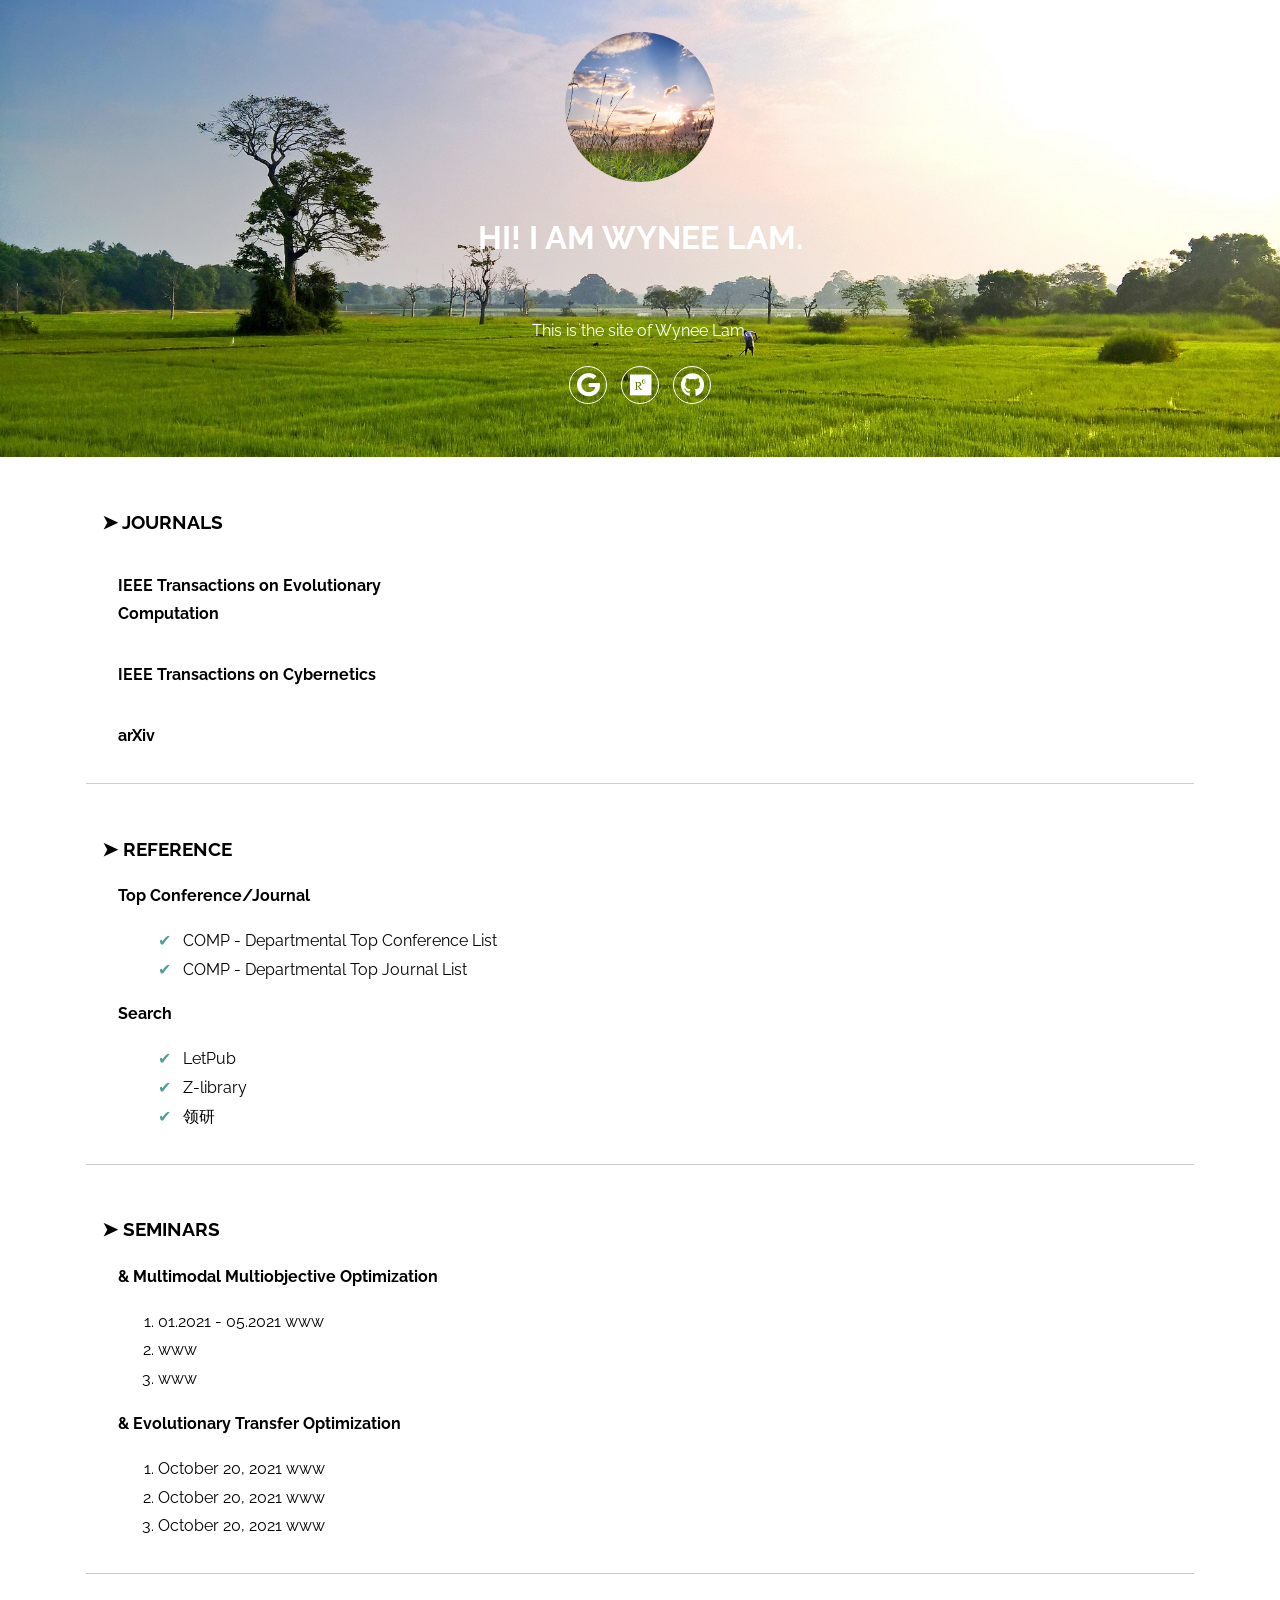
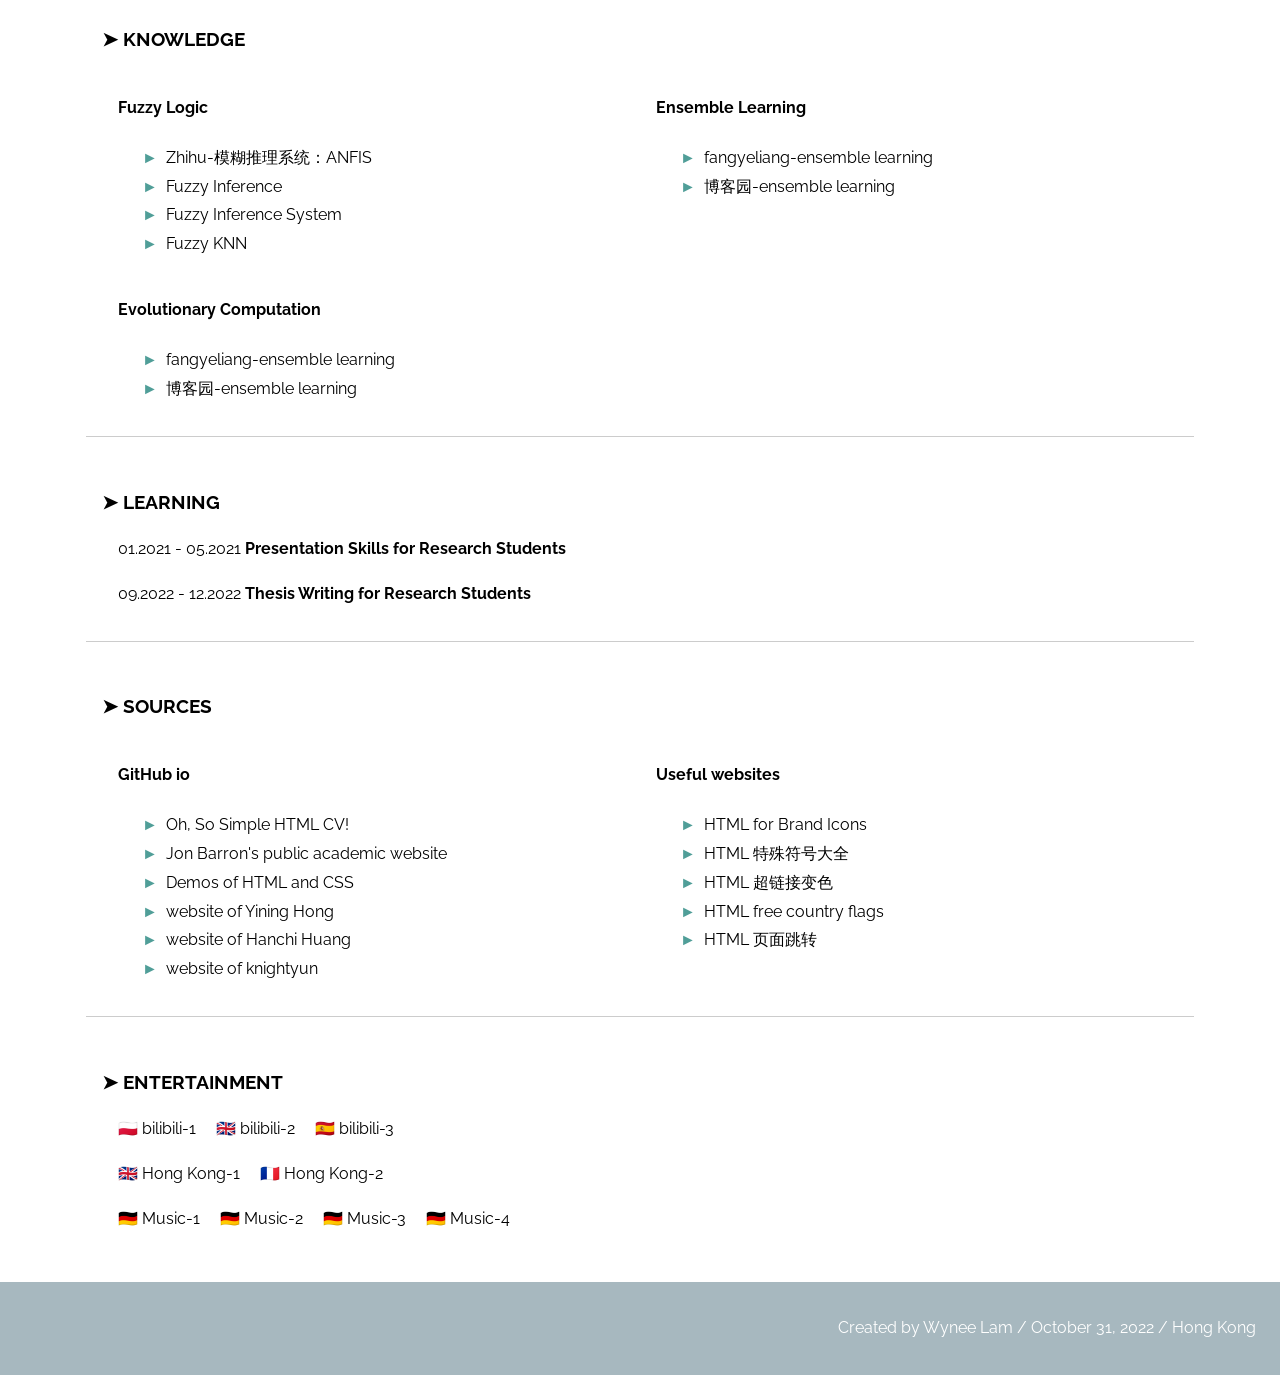
<file: index.html>
<!DOCTYPE html>
<html>
<head>
  <meta charset="UTF-8">
  <title>source_collection</title>
  <meta name="description" content="simple CV example created with HTML and CSS">
  <meta name="author" content="Lin Wu">
  <link rel="icon" href="./img/favicon.ico">
  <meta name="viewport" content="width=device-width, initial-scale=1">
  <link rel="stylesheet" href="https://use.fontawesome.com/releases/v5.0.13/css/all.css" integrity="sha384-DNOHZ68U8hZfKXOrtjWvjxusGo9WQnrNx2sqG0tfsghAvtVlRW3tvkXWZh58N9jp" crossorigin="anonymous">
  <link rel="stylesheet" href="style.css">
</head>

<body>
  <header>
    <div>
      <img src="./img/avatar.jpg" />
    </div>
    <h1>Hi! I am Wynee Lam.</h1>
    <section>
      <p>This is the site of Wynee Lam.</p>
<!--       <a href="https://www.facebook.com/flynerdpl/" target="_blank">
        <i class="fab fa-facebook-f"></i>
      </a>
      <a href="https://www.twitter.com/flynerdpl/" target="_blank">
        <i class="fab fa-twitter"></i>
      </a>
      <a href="https://github.com/ritaly" target="_blank">
        <i class="fab fa-github-alt"></i>
      </a>
      <a href="https://www.instagram.com/flynerdpl/" target="_blank">
        <i class="fab fa-instagram"></i>
      </a>
      <a href="https://www.linkedin.com/in/ritalyczywek/" target="_blank">
        <i class="fab fa-linkedin-in"></i>
      </a> -->
      
      <a href="https://scholar.google.com.hk/citations?user=gQwHh30AAAAJ&hl=zh-CN" target="_blank">
        <i class="fab fa-google"></i>
      </a>
      <a href="https://www.researchgate.net/profile/Wu-Lin-19" target="_blank">
        <i class="fab fa-researchgate"></i>
      </a>
      <a href="https://github.com/cswulin" target="_blank">
        <i class="fab fa-github"></i>
      </a>
    </section>
  </header>
  
  
  
  <main>
    
<!-- 
============================================================
This is the module for the enter of Journals on Evolutionary Computation
============================================================
--> 
    <section>
      <h3>&#10148 Journals</h3>
      <article class='course'>
        <div class='title'>
          <p><strong> <a href="https://ieeexplore.ieee.org/xpl/tocresult.jsp?isnumber=4358751">IEEE Transactions on Evolutionary Computation</a> </strong></p>
        </div>
<!--         <div class="descrition">
          <p>Build styled, well-structured websites. Learn how to use HTML5 standard to create websites. Understand CSS syntax, selectors, and units. Learn about code editors and a browser's Developer Tools.</p>
        </div> -->
      </article>
      
      <article class='course'>
        <div class='title'>
          <p><strong> <a href="https://ieeexplore.ieee.org/xpl/tocresult.jsp?isnumber=6352949">IEEE Transactions on Cybernetics</a> </strong></p>
        </div>
<!--         <div class="descrition">
          <p>Learn how to create full-stack web applications from scratch using HTML, CSS, JavaScript, jQuery, VanillaJS, NodeJS, MongoDB.</p>
        </div> -->
      </article>
      
      <article class='course'>
        <div class='title'>
          <p><strong> <a href="https://arxiv.org/">arXiv</a> </strong></p>
        </div>
      </article>

    </section>
    
    
 <!-- 
============================================================
This is the module for Reference
    1) Top Conference/Journal
    2) the IF of various journals
    3) The ranking of universities
    4) ...
============================================================
-->    
    <section>
      <h3>&#10148 Reference</h3>
      <article>
        <div>
          <p><strong>Top Conference/Journal</strong> </p>
          <ul class="job-description">
            <li><a href="./img/Depn conference_20201217.pdf"> COMP - Departmental Top Conference List</a></li>
            <li><a href="./img/Depn journal_20201217.pdf">    COMP - Departmental Top Journal List</a></li>
            
          </ul>
        </div>
        
        <div>
          <p><strong>Search</strong> </p>
          <ul class="job-description">
            <li><a href="http://www.letpub.com.cn/index.php?page=journalapp"> LetPub</a></li>
            <li><a href="https://b-ok.global/"> Z-library</a></li>
            <li><a href="https://www.linkresearcher.com/"> 领研</a></li>
          </ul>
        </div>
        
      </article>
    </section>
 
    
    <!-- 
============================================================
This is the module for Seminars
    1) courses
    2) books
    3) seminars
    4) ...
============================================================
--> 
    <section>
      <h3>&#10148 Seminars</h3>
      <article>
        <div>
          <p><strong> &amp; Multimodal Multiobjective Optimization </strong> </p>
          <ol>
            <li> <span>01.2021 - 05.2021</span> www</li>
            <li> www</li>
            <li> www</li>
          </ol>
        </div>
        
        <div>
          <p><strong> &amp; <a href="./index_1.html">Evolutionary Transfer Optimization </a> </strong> </p>
          <ol>
            <li> <span>October 20, 2021</span> www</li>
            <li> <span>October 20, 2021</span> www</li>
            <li> <span>October 20, 2021</span> www</li>
          </ol>
        </div>
       </article>
    </section> 
    
    
  <!-- 
============================================================
This is the module for Knowledge in variouos fields
    1) Fuzzy Logic
    2) Ensemble Learning
    3) ...
    4) ...
============================================================
-->   
 <section>
      <h3>&#10148 Knowledge</h3>
      <div class='skills'>
        <div class='column'>
          <h4>Fuzzy Logic</h4>
          <ul class="job-description">
            <li><a href="https://zhuanlan.zhihu.com/p/361310079">Zhihu-模糊推理系统：ANFIS </a></li>
            <li><a href="https://www.sciencedirect.com/topics/engineering/fuzzy-inference">Fuzzy Inference </a></li>
            <li><a href="https://www.upgrad.com/blog/fuzzy-inference-system/">Fuzzy Inference System </a> </li>
            <li><a href="https://juejin.cn/post/7103095493583962142">Fuzzy KNN </a> </li>
          </ul>
        </div>
        
        <div class='column'>
          <h4>Ensemble Learning</h4>
          <ul>
            <li><a href="https://leovan.me/cn/2018/12/ensemble-learning/">fangyeliang-ensemble learning </a></li>
            <li><a href="https://www.cnblogs.com/zongfa/p/9304353.html">博客园-ensemble learning </a></li>
          </ul>
        </div>
        
        <div class='column'>
          <h4>Evolutionary Computation</h4>
          <ul>
            <li><a href="https://leovan.me/cn/2018/12/ensemble-learning/">fangyeliang-ensemble learning </a></li>
            <li><a href="https://www.cnblogs.com/zongfa/p/9304353.html">博客园-ensemble learning </a></li>
          </ul>
        </div>
        
      </div>
    </section>

    
<!-- 
============================================================
This is the module for learning
    1) courses
    2) books
    3) seminars
    4) ...
============================================================
--> 
    <section>
      <h3>&#10148 Learning</h3>
      <article>
        <div>
          <p> <span>01.2021 - 05.2021</span> <strong>Presentation Skills for Research Students</strong> </p>
<!--           <ol>
            <li> </li>
            <li> </li>
            <li> </li>
          </ol> -->
        </div>
      </article>
      
      <article>
        <div>
          <p> <span>09.2022 - 12.2022</span> <strong>Thesis Writing for Research Students</strong> </p>
        </div>
      </article>
    </section> 
    
<!-- 
============================================================
This is the module for useful sources online
    1) GitHub io
    2) Useful websites for coding
    3) ...
    4) ...
============================================================
-->
    <section>
      <h3>&#10148 Sources</h3>
      <div class='skills'>
        
        <div class='column'>
          <h4>GitHub io</h4>
          <ul>
            <li><a href="https://github.com/ritaly/HTML-CSS-CV-demo">Oh, So Simple HTML CV!</a></li>
            <li><a href="https://github.com/jonbarron/website">Jon Barron's public academic website</a></li>
            <li><a href="https://github.com/gnipbao/h5-test">Demos of HTML and CSS </a></li>
            <li><a href="https://evelinehong.github.io/">website of Yining Hong </a></li>
            <li><a href="https://huanghanchi.github.io/hanchi.github.io/">website of Hanchi Huang </a></li>
            <li><a href="https://github.com/knightyun/knightyun.github.io">website of knightyun </a></li>
          </ul>
        </div>
        
        <div class='column'>
          <h4>Useful websites</h4>
          <ul>
            <li><a href="https://www.w3schools.com/icons/fontawesome5_icons_brands.asp">HTML for Brand Icons</a></li>
            <li><a href="https://blog.csdn.net/u013778905/article/details/53177042">HTML 特殊符号大全</a></li>
            <li><a href="https://codeantenna.com/a/GzU332z9gQ#">HTML 超链接变色</a></li>
            <li><a href="https://flagicons.lipis.dev/">HTML free country flags</a></li>
            <li><a href="https://blog.csdn.net/qq_40467670/article/details/105862276">HTML 页面跳转</a></li>
            
          </ul>
        </div>
        
      </div>
    </section>

<!-- 
============================================================
This is the module for Entertainment
============================================================
-->
    <section>
      <h3>&#10148 Entertainment</h3>
      <article>  
        <div>
          <p><a href="https://space.bilibili.com/649019192?spm_id_from=333.337.0.0">🇵🇱 bilibili-1</a> &nbsp; &nbsp;  
             <a href="https://space.bilibili.com/250858633?spm_id_from=333.337.0.0">🇬🇧 bilibili-2</a> &nbsp; &nbsp;  
             <a href="https://space.bilibili.com/1507795775?spm_id_from=333.337.0.0">🇪🇸 bilibili-3</a> &nbsp; &nbsp;  
          </p>
          
          <p><a href="https://www.oasistrek.com/mac_trail.php">🇬🇧 Hong Kong-1</a> &nbsp; &nbsp;  
             <a href="https://follo3me.com/beginner-routes/">🇫🇷 Hong Kong-2</a> &nbsp; &nbsp;  
          </p>
          
          <p><a href="https://www.bilibili.com/video/BV1Dd4y1U7AE/?spm_id_from=333.337.search-card.all.click">🇩🇪 Music-1</a> &nbsp; &nbsp;  
             <a href="https://www.bilibili.com/video/BV1Vm4y1P78P/?spm_id_from=333.337.search-card.all.click">🇩🇪 Music-2</a> &nbsp; &nbsp;  
             <a href="https://www.bilibili.com/video/BV1AV4y1u79m/?spm_id_from=333.337.search-card.all.click">🇩🇪 Music-3</a> &nbsp; &nbsp;  
             <a href="https://www.bilibili.com/video/BV1uY4y1A7iN/?spm_id_from=333.337.search-card.all.click">🇩🇪 Music-4</a> &nbsp; &nbsp;  
          </p>
          
        </div>
        
      </article>
    </section>
    
    
  </main>
  <footer>
    <p>Created by Wynee Lam / October 31, 2022 / Hong Kong</p>
  </footer>
</body>
</html>
</file>
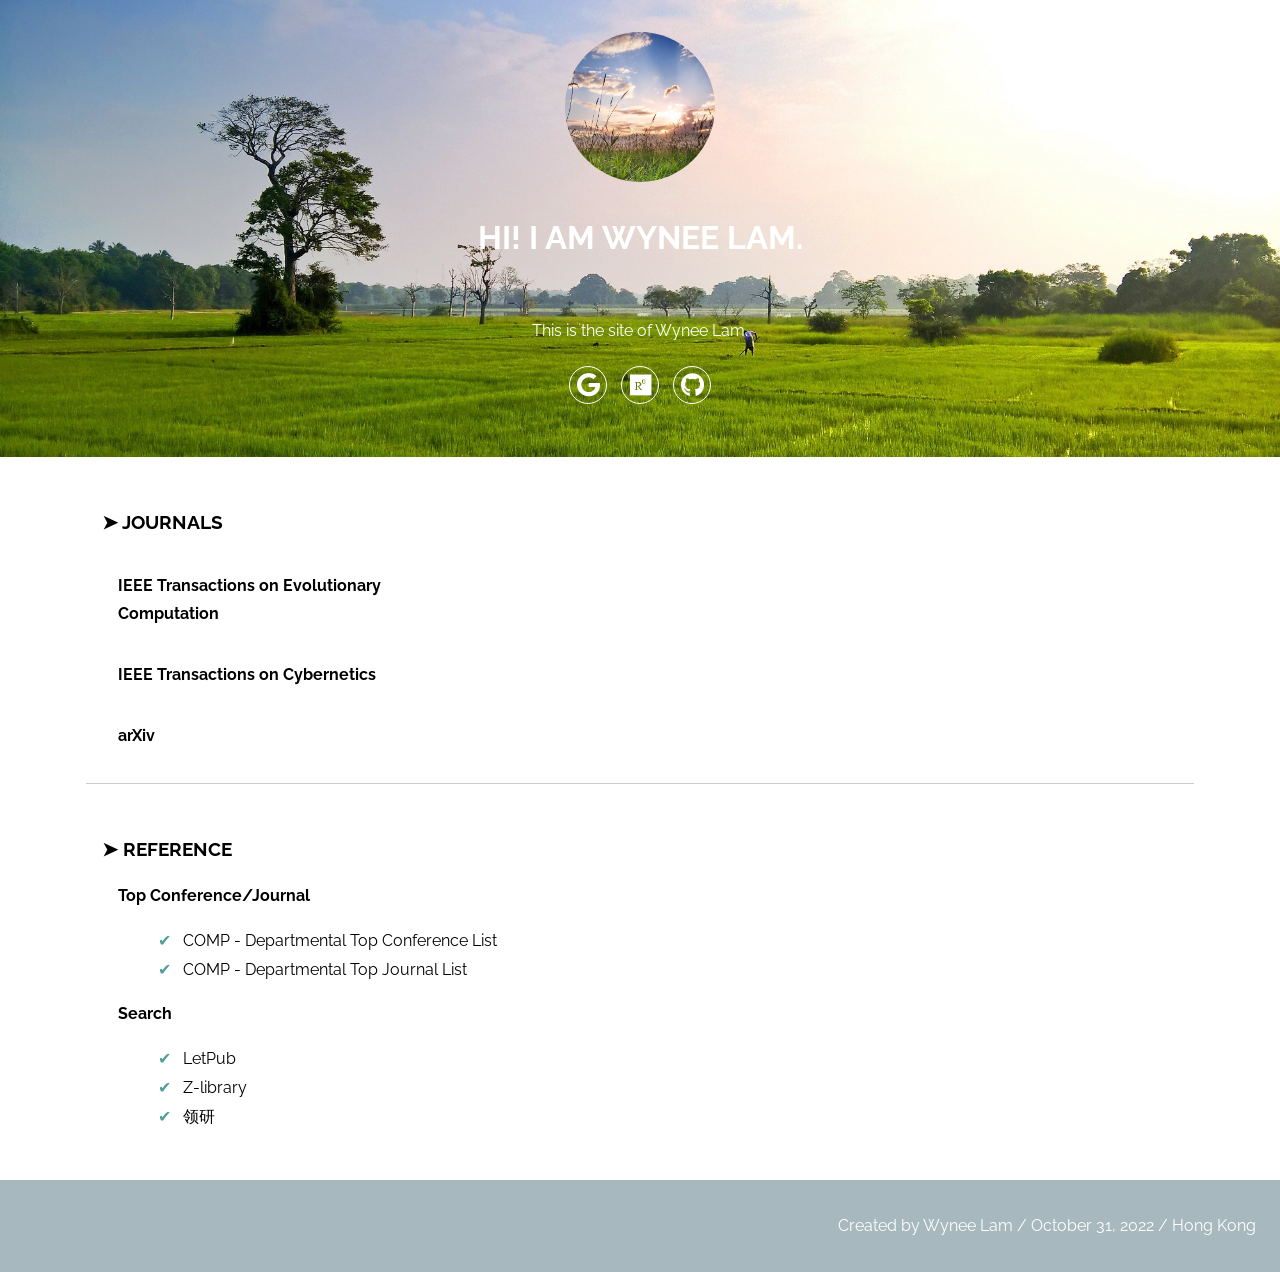
<file: index_1.html>
<!DOCTYPE html>
<html>
<head>
  <meta charset="UTF-8">
  <title>source_collection</title>
  <meta name="description" content="simple CV example created with HTML and CSS">
  <meta name="author" content="Lin Wu">
  <link rel="icon" href="./img/favicon.ico">
  <meta name="viewport" content="width=device-width, initial-scale=1">
  <link rel="stylesheet" href="https://use.fontawesome.com/releases/v5.0.13/css/all.css" integrity="sha384-DNOHZ68U8hZfKXOrtjWvjxusGo9WQnrNx2sqG0tfsghAvtVlRW3tvkXWZh58N9jp" crossorigin="anonymous">
  <link rel="stylesheet" href="style.css">
</head>

<body>
  <header>
    <div>
      <img src="./img/avatar.jpg" />
    </div>
    <h1>Hi! I am Wynee Lam.</h1>
    <section>
      <p>This is the site of Wynee Lam.</p>
<!--       <a href="https://www.facebook.com/flynerdpl/" target="_blank">
        <i class="fab fa-facebook-f"></i>
      </a>
      <a href="https://www.twitter.com/flynerdpl/" target="_blank">
        <i class="fab fa-twitter"></i>
      </a>
      <a href="https://github.com/ritaly" target="_blank">
        <i class="fab fa-github-alt"></i>
      </a>
      <a href="https://www.instagram.com/flynerdpl/" target="_blank">
        <i class="fab fa-instagram"></i>
      </a>
      <a href="https://www.linkedin.com/in/ritalyczywek/" target="_blank">
        <i class="fab fa-linkedin-in"></i>
      </a> -->
      
      <a href="https://scholar.google.com.hk/citations?user=gQwHh30AAAAJ&hl=zh-CN" target="_blank">
        <i class="fab fa-google"></i>
      </a>
      <a href="https://www.researchgate.net/profile/Wu-Lin-19" target="_blank">
        <i class="fab fa-researchgate"></i>
      </a>
      <a href="https://github.com/cswulin" target="_blank">
        <i class="fab fa-github"></i>
      </a>
    </section>
  </header>
  
  
  
  <main>
    
<!-- 
============================================================
This is the module for the enter of Journals on Evolutionary Computation
============================================================
--> 
    <section>
      <h3>&#10148 Journals</h3>
      <article class='course'>
        <div class='title'>
          <p><strong> <a href="https://ieeexplore.ieee.org/xpl/tocresult.jsp?isnumber=4358751">IEEE Transactions on Evolutionary Computation</a> </strong></p>
        </div>
<!--         <div class="descrition">
          <p>Build styled, well-structured websites. Learn how to use HTML5 standard to create websites. Understand CSS syntax, selectors, and units. Learn about code editors and a browser's Developer Tools.</p>
        </div> -->
      </article>
      
      <article class='course'>
        <div class='title'>
          <p><strong> <a href="https://ieeexplore.ieee.org/xpl/tocresult.jsp?isnumber=6352949">IEEE Transactions on Cybernetics</a> </strong></p>
        </div>
<!--         <div class="descrition">
          <p>Learn how to create full-stack web applications from scratch using HTML, CSS, JavaScript, jQuery, VanillaJS, NodeJS, MongoDB.</p>
        </div> -->
      </article>
      
      <article class='course'>
        <div class='title'>
          <p><strong> <a href="https://arxiv.org/">arXiv</a> </strong></p>
        </div>
      </article>

    </section>
    
    
 <!-- 
============================================================
This is the module for Reference
    1) Top Conference/Journal
    2) the IF of various journals
    3) The ranking of universities
    4) ...
============================================================
-->    
    <section>
      <h3>&#10148 Reference</h3>
      <article>
        <div>
          <p><strong>Top Conference/Journal</strong> </p>
          <ul class="job-description">
            <li><a href="./img/Depn conference_20201217.pdf"> COMP - Departmental Top Conference List</a></li>
            <li><a href="./img/Depn journal_20201217.pdf">    COMP - Departmental Top Journal List</a></li>
            
          </ul>
        </div>
        
        <div>
          <p><strong>Search</strong> </p>
          <ul class="job-description">
            <li><a href="http://www.letpub.com.cn/index.php?page=journalapp"> LetPub</a></li>
            <li><a href="https://b-ok.global/"> Z-library</a></li>
            <li><a href="https://www.linkresearcher.com/"> 领研</a></li>
          </ul>
        </div>
        
      </article>
    </section>
    
    
  </main>
  <footer>
    <p>Created by Wynee Lam / October 31, 2022 / Hong Kong</p>
  </footer>
</body>
</html>
</file>
<file: style.css>
@import url('https://fonts.googleapis.com/css?family=Raleway');

body {
  margin: 0;
  font-family: 'Raleway';
  font-size: 16px;
  line-height: 1.8em;
}

a {
/*   color: #1C9C94; */
  color: #000000;
  text-decoration: none;
}

a:visited {
  color: #003cff;
}

a:hover {
  opacity: 0.5;
}

article {
  padding:0 1em;
}

section{
  margin: 1em;
  padding: 1em;
}

header, main, footer {
  margin: 0 auto;
}

header {
  padding: 2em;
  text-align: center;
  background-image: url('./img/field_3.jpg');
  background-size: cover;
  background-position: fixed;
  color: white;
}

header section {
  margin: 0 auto;
  max-width: 640px;
}

header img {
  border-radius: 50%;
  max-width: 150px;
}

h1 {
  text-transform: uppercase;
  margin: 1em 0;
}

h3 {
  text-transform: uppercase;
}

h3, h4 {
  font-weight: bold;
}

h4 {
  padding-left: 1em;
}


main {
  max-width: 1140px;
}

main section:not(:last-child) {
  border-bottom: 1px solid #ccc;
}

.fab {
  border: 1px solid white;
  border-radius: 50%;
  font-size: 1.5em;
  width: 1.5em;
  height: 1.5em;
  line-height: 1.5em;
  margin: 5px;
  text-align: center;
}

a .fab {
  color: white;
}

.course, .skills {
  display: -ms-flexbox;
  display: flex;
  -ms-flex-wrap: wrap;
  flex-wrap: wrap;
}

.course .title {
  color: #509e98;
  -ms-flex: 0 0 33.3%;
  flex: 0 0 33.3%;
  max-width: 33%;
}

.course .descrition {
  -ms-flex: 0 0 66.6%;
  flex: 0 0 66.6%;
  max-width: 66.6%;
}

.course .descrition p {
  padding-left: 1em;
}

.skills .column {
  -ms-flex: 0 0 50%%;
  flex: 0 0 50%;
  max-width: 50%;
}

.skills .column ul, ul.job-description {
  list-style-type: none;
}

.skills .column ul > li:before {
  content: "►";
  padding-right: 0.5em;
  color: #509e98;
}

.school, .job-title {
  text-transform: capitalize;
}

.school span, .job-title span {
  color: #889499;
  text-decoration: underline;
}

ul.job-description li:before{
  content: "✔";
  padding-right: 0.5em;
  color: #509e98;
}

footer {
 padding: 1em 1.5em;
 background: #A7B8BF;
 color: white;
 text-align: right;
}

@media only screen and (max-width: 768px) {
  .course {
    display: block;
  }

  .course .title, .course .descrition {
    max-width: 100%;
  }
}

@media only screen and (max-width: 576px) {
  .skills {
    display: block;
  }

  .skills .column {
    max-width: 100%;
  }

  footer {
    text-align: center;
  }
}
</file>
